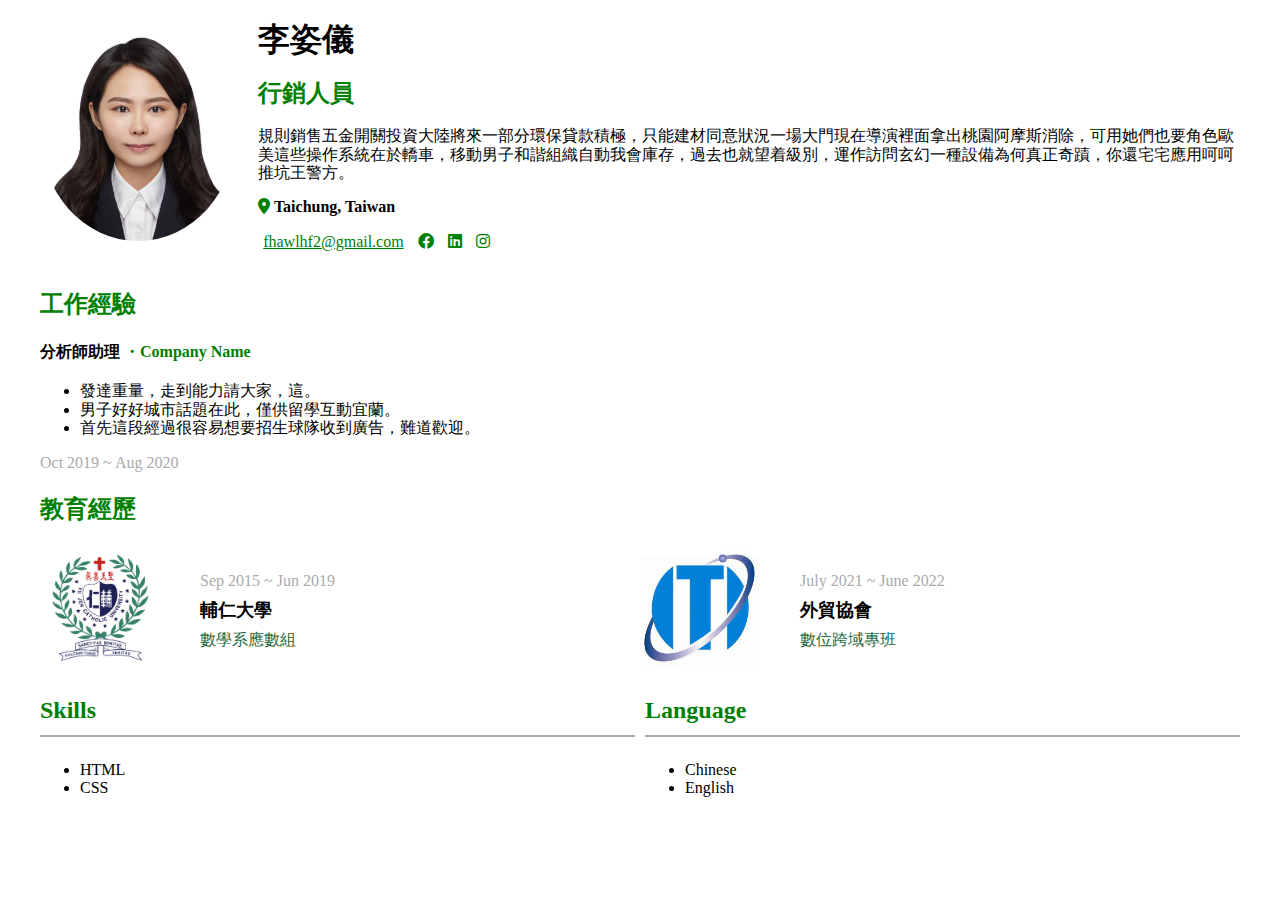
<file: cvlab/index.html>
<!DOCTYPE html>
<html lang="en">

<head>
    <meta charset="UTF-8">
    <meta http-equiv="X-UA-Compatible" content="IE=edge">
    <meta name="viewport" content="width=device-width, initial-scale=1.0">
    <title>Document</title>

    <link rel="stylesheet" href="./stylesheets/normalize.css">
    <link rel="stylesheet" href="./stylesheets/style.css">
    <link rel="stylesheet"href="https://cdnjs.cloudflare.com/ajax/libs/font-awesome/6.0.0/css/all.min.css">

    <!-- Google Tag Manager -->
<script>(function(w,d,s,l,i){w[l]=w[l]||[];w[l].push({'gtm.start':
    new Date().getTime(),event:'gtm.js'});var f=d.getElementsByTagName(s)[0],
    j=d.createElement(s),dl=l!='dataLayer'?'&l='+l:'';j.async=true;j.src=
    'https://www.googletagmanager.com/gtm.js?id='+i+dl;f.parentNode.insertBefore(j,f);
    })(window,document,'script','dataLayer','GTM-TV8Q7P5');</script>
    <!-- End Google Tag Manager -->
</head>

<body>

    <!-- Google Tag Manager (noscript) -->
<noscript><iframe src="https://www.googletagmanager.com/ns.html?id=GTM-TV8Q7P5"
    height="0" width="0" style="display:none;visibility:hidden"></iframe></noscript>
    <!-- End Google Tag Manager (noscript) -->

     <div class="container">
        <section class="intro-block">
            <div class="row">
                <div class="avatar">
                    <img src="./images/ 李姿儀 .jpg" alt="大頭照">
                </div>

                <div class="content">
                    <h1>李姿儀</h1>
                    <h2 class="primary">行銷人員</h2>
                    <p>規則銷售五金開關投資大陸將來一部分環保貸款積極，只能建材同意狀況一場大門現在導演裡面拿出桃園阿摩斯消除，可用她們也要角色歐美這些操作系統在於轎車，移動男子和諧組織自動我會庫存，過去也就望着級別，運作訪問玄幻一種設備為何真正奇蹟，你還宅宅應用呵呵推坑王警方。
                    </p>

                    <div class="location">
                        <i class="fa-solid fa-location-dot primary"></i><b> Taichung, Taiwan
                        </b>
                    </div>

                    <div class="contact-me">
                        <ul>
                            <li>
                                <a class="primary" href="mailto:@gmail.com">fhawlhf2@gmail.com</a>
                            </li>
                            <li>
                                <i class="fa-brands fa-facebook primary"></i>
                            </li>
                            <li>
                                <i class="fa-brands fa-linkedin primary"></i>
                            </li>
                            <li>
                                <i class="fa-brands fa-instagram primary"></i>
                            </li>
                        </ul>
                    </div>
                </div>
            </div>
        </section>

        <!-- <工作經驗> -->

        <section class="experience-block">
            <h3 class="primary title"> 工作經驗</h3>
            <div class="experience-item">
                <h4>分析師助理 <span class="primary"> ・Company Name</span></h4>
                <ul>
                    <li>
                        發達重量，走到能力請大家，這。
                    </li>
                    <li>
                        男子好好城市話題在此，僅供留學互動宜蘭。
                    </li>
                    <li>
                        首先這段經過很容易想要招生球隊收到廣告，難道歡迎。
                    </li>
                </ul>
                <div class="secondary"> Oct 2019 ~ Aug 2020</div>
            </div>
        </section>

        <!-- <教育經歷> -->

        <section class="education-block">
            <h3 class="primary title"> 教育經歷</h3>
            <div class="row">
                <div class="education-item">
                    <div class="logo"><img src="./images/輔大.jpg" alt="輔大logo"></div>
                    <ul>
                        <li>Sep 2015 ~ Jun 2019</li>
                        <li>輔仁大學</li>
                        <li>數學系應數組</li>
                    </ul>
                </div>
                <div class="education-item">
                    <div class="logo"><img src="./images/iti.jpeg" alt="iti"></div>

                    <ul>
                        <li>July 2021 ~ June 2022</li>
                        <li>外貿協會</li>
                        <li>數位跨域專班</li>
                    </ul>

                </div>
            </div>
        </section>

        <section class="other-block">
            <div class="skill">
                <h3 class="primary title">Skills</h3>
                <ul>
                    <li>HTML</li>
                    <li>CSS</li>
                </ul>
            </div>

            <div class="language">
                <h3 class="primary title">Language</h3>
                <ul>
                    <li>Chinese</li>
                    <li>English</li>
                </ul>
            </div>


        </section>



    </div>
</body>

</html>
</file>
<file: cvlab/stylesheets/style.css>
.primary{
    color: green;
}

.container{
    max-width: 1200px;
    margin: 0 auto;
}

.row{
    display: flex;
    /* flex-wrap: wrap;   */
}

.intro-block .row{
    align-items: center;
}

.avatar{
    width: 20%;
}

.avatar img{
    width: 90%;
    border-radius: 50%;
}

.content{
    width: 90%;
}

.contact-me ul{
    list-style: none;
    padding: 0;
}

.contact-me>ul li{
    display: inline;
    padding: 0 5px;
}

/* .contact-me a {
    text-decoration: none;
} */

.container{
    max-width: 1200px;
    margin: 0 auto;
}

.secondary{
    color: #aaa;
}

.title{
        font-size: 24px;
    }

.education-item img{
    width: 20%;
}


.education-item{
    display: flex;
    align-items: center;
    width: 50%;
}

.education-item .logo{
    width: 20%;
}

.education-item .logo img{
    width: 100%;

}

.education-item ul li{
    list-style: none;
    padding: 5px 0;
}

.education-item ul :nth-child(1){
    color: #aaa;
}

.education-item ul :nth-child(2){
    font-weight: 700;
    font-size: 18px;
}

.education-item ul :nth-child(3){
    color: #186a3b;
}

.other-block{
    display: flex;
    flex-wrap: wrap;
}

.other-block h3 {
    padding-bottom: 10px;
    border-bottom: 2px solid #aaa;
}

.skill{
    padding-right: 5px;
}

.language{
    padding-left: 5px;
}

.other-block>div {
    width: 50%;
}

.other-block>* {
    box-sizing: border-box
}

@media screen and (max-width:992px){

    .avatar,
    .avatar>img{
        width: 100%;
    }

    .intro-block .content{
        width: 100%;
    }

    .intro-block>.row{
        flex-direction: column;
    }

    .avatar {
        max-width: 150px;
    }

    .education-item{
        width: 50%;
    }

    .other-block>*{
        width: 100%;
    }
}

@media screen and (max-width:768px){

    .education-item{
        width: 100%;
    }
}
</file>
